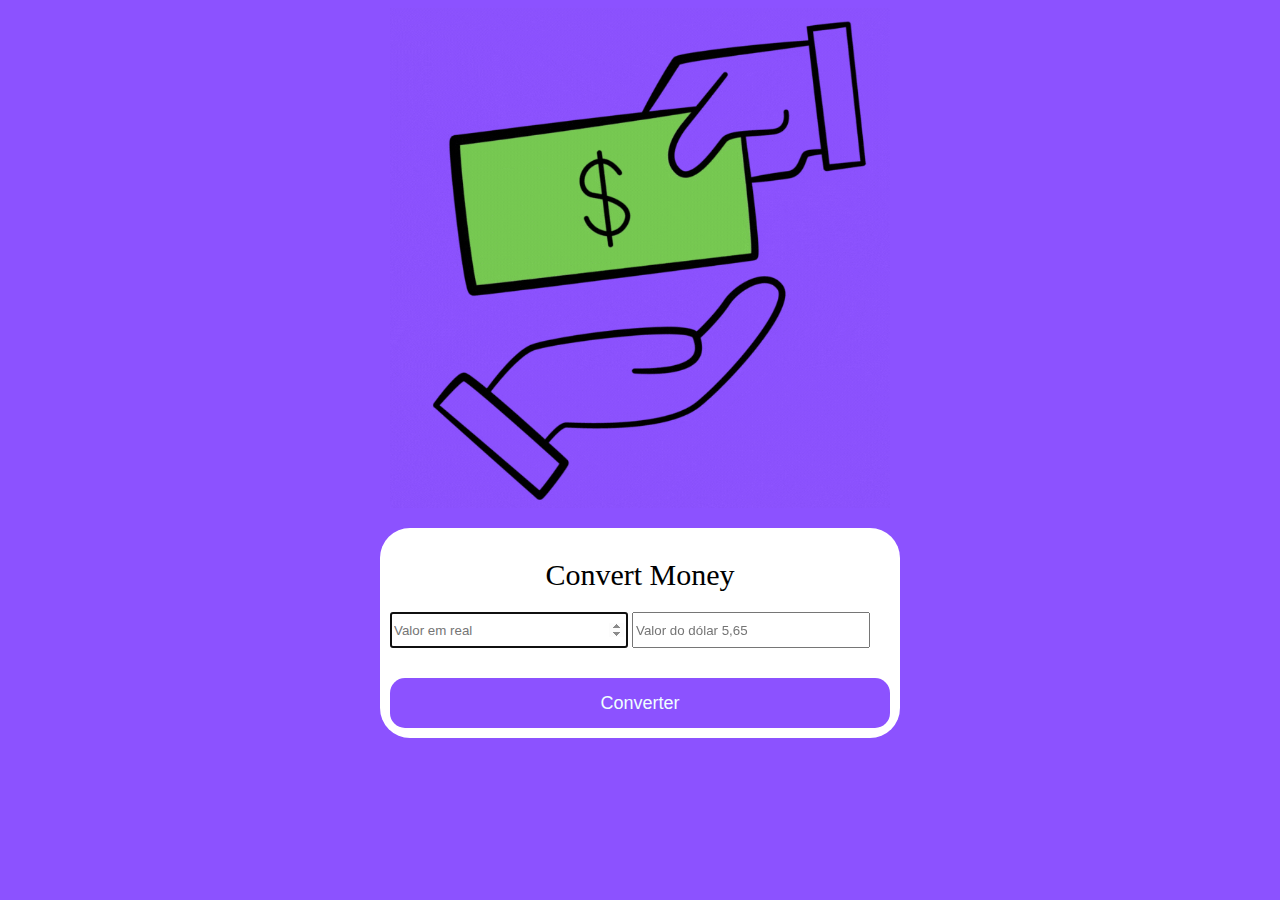
<file: index.html>
<!DOCTYPE html>
<html lang="pt-br">
<head>
  <meta charset="UTF-8">
  <meta name="viewport" content="width=device-width, initial-scale=1.0">
  <link rel="stylesheet" href="style.css">
  <title>Convert Dolar 1</title>
</head>

<body>
  <img class="img-1" src="./img.gif/logo.gif" alt="Logo Dolar">
  <div>
    <h1><strong>Convert Money</strong></h1>

    <input type="number" autofocus id="valor-real" placeholder="Valor em real">
    <input type="number" id="valor-dolar" placeholder="Valor do dólar 5,65" readonly>

    <button onclick="convert()">Converter</button>

  </div>

  <script src="script.js"></script>
</body>
</html>
</file>
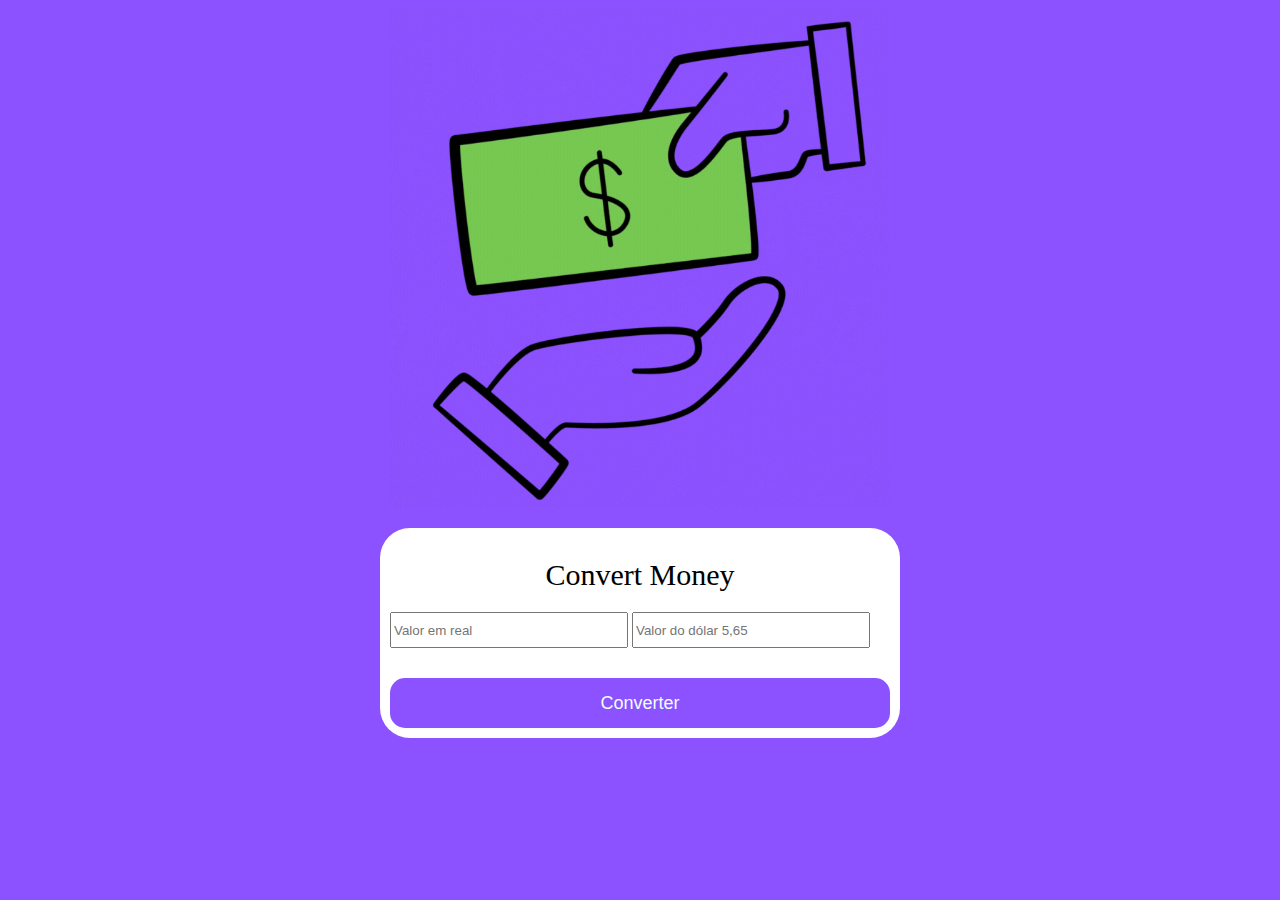
<file: Convert dolar 1.0/index.html>
<!DOCTYPE html>
<html lang="pt-br">
<head>
  <meta charset="UTF-8">
  <meta name="viewport" content="width=device-width, initial-scale=1.0">
  <link rel="stylesheet" href="style.css">
  <title>Convert Dolar 1</title>
</head>

<body>
  <img class="img-1" src="./logo.gif" alt="Logo Dolar">
  <div>
    <h1><strong>Convert Money</strong></h1>

    <input type="number" id="valor-real" placeholder="Valor em real">
    <input type="number" id="valor-dolar" placeholder="Valor do dólar 5,65" readonly>

    <button onclick="convert()">Converter</button>

  </div>

  <script src="script.js"></script>
</body>
</html>
</file>
<file: style.css>
body {
    background-color: #8c52FF;
}

.img-1 {
    width: 500px;
    display: block;
    margin-left: auto;
    margin-right: auto;
}

div {
    background-color: white;
    width: 500px;
    padding: 10px;
    margin-left: auto;
    margin-right: auto;
    margin-top: 20px;
    border-radius: 30px;
}

h1 {
    text-align: center;
    font-size: 30px;
    font-weight: 300;
}

input {
    width: 230px;
    height: 30px;
}

button {
    margin-top: 30px;
    height: 50px;
    border-radius: 15px;
    width: 100%;
    border: none;
    background-color: #8c52FF;
    font-size: 18px;
    color: azure;
    cursor: pointer;
}

































/* 
 html: (HyperText Markup Language) 

    Principais TAG's Para Textos 

- Cabeçalho (Headline): Diferença de uma para outra é sua importancia!!
    - <h1></h1>
    - <h2></h2>
    - <h3></h3>
    - <h4></h4>
    - <h5></h5>
    - <h6></h6>

- Quebra de texto (Espaço)
    - <br>

- Parágrafo
    -<p></p>

- Italico (Mudar formato da fonte)
    - <i></i>

- Negrito
    - <b></b> (bold)

- Enfase
    - strong (Sinaliza o navegador para ler o ponto principal do site "Texto" usada no <p> </p> <h1> </h1> etc...)

- Listas
    - <ul></ul> Não ordenadas (Adiciona marcadores "•") 
    - <ol></ol> Ordenadas (Adiciona numerações "1. 2. etc..") 
    - <li></li> Itens da listas
        Ex <ol> <li> </li> </ol>  ou  <ul> <li> </li> </ul>

- Link:
    - <a></a>
        Ex: <a href="Colocar Link"> </a>        
            href="" (Serve para definir o destino de um link) 

- Video 
    - <video src=""></video>       
        Ex src="./  (Seria a origem)
    - Adic Controles tag controls
        Ex <video src="" controls></video>

- Mudar tamanho Estas configs da para usar no index.html para o tamanho de imagem mas ele é um codigo que deve ser escrito pouco o ideal seria digitar no style.css  
    - width="" (largura)      
    - height="" (Altura)
    - autoplay (Video inicia com o site "Mas seguindo as regras do navegador")(Ex: Google Chrome precisa do muted para funcionar o autoplay)
    - muted (mutar)
    - poster="" (Capa para video)
    - <source src=""> (Adiciona varios formato de video mais mudando o final ex .mp4 .mkv .mov)
        
- Iframe (Permite exibir conteúdo de uma pagina no site )
    <iframe src=" link " frameborder="0"></iframe>                  
        frameborder="0" (remove borda caso seja necessario)          
            Para pegar um link ja pronto va em compartilhar e incorporar Ex youtube Google maps
            
- Imagem no html 
    <img src="local da img" alt="nome da img/video">                
        alt="nome da img/video" é um texto alternativo caso não apareça imagem sera mostrado um texto (usado por deficientes visuais)     

- figure 
    <figure></figure>   
        Precisa ser anexado uma imagem ou video 
            Ex <figure><img src="local da img/video" alt="Nome da img/video"></figure>
    
    <figcaption>Nome da Imagem </figcaption>    
        Permite adic uma legenda 
            Ex <figure><figcaption>Nome da imagem</figcaption></figure>  

- <div></div>   
    Serve para criar uma divisão ou seção em um documento (caixa)

- <form></form> Formulario

    <input type="">
        É um campo para que o usuário ou usuária possa inserir algum texto

    <input placeholder="" type=""> 
        Placeholder é um dica do que tem que ser digitado 
            Ex digite seu email

    <input placeholder="" type="" required> 
            required é um campo obrigatorio a ser preenchido
                type="" é usado para especificar o tipo de conteúdo ou a função de um elemento

- submit (submeter) 
    <button type="submit"></button>
        submit é utilizado para criar um botão que, quando clicado, envia os dados do formulário para o servidor  */
</file>
<file: Convert dolar 1.0/style.css>
body {
    background-color: #8c52FF;
}

.img-1 {
    width: 500px;
    display: block;
    margin-left: auto;
    margin-right: auto;
}

div {
    background-color: white;
    width: 500px;
    padding: 10px;
    margin-left: auto;
    margin-right: auto;
    margin-top: 20px;
    border-radius: 30px;
}

h1 {
    text-align: center;
    font-size: 30px;
    font-weight: 300;
}

input {
    width: 230px;
    height: 30px;
}

button {
    margin-top: 30px;
    height: 50px;
    border-radius: 15px;
    width: 100%;
    border: none;
    background-color: #8c52FF;
    font-size: 18px;
    color: azure;
    cursor: pointer;
}

































/* 
 html: (HyperText Markup Language) 

    Principais TAG's Para Textos 

- Cabeçalho (Headline): Diferença de uma para outra é sua importancia!!
    - <h1></h1>
    - <h2></h2>
    - <h3></h3>
    - <h4></h4>
    - <h5></h5>
    - <h6></h6>

- Quebra de texto (Espaço)
    - <br>

- Parágrafo
    -<p></p>

- Italico (Mudar formato da fonte)
    - <i></i>

- Negrito
    - <b></b> (bold)

- Enfase
    - strong (Sinaliza o navegador para ler o ponto principal do site "Texto" usada no <p> </p> <h1> </h1> etc...)

- Listas
    - <ul></ul> Não ordenadas (Adiciona marcadores "•") 
    - <ol></ol> Ordenadas (Adiciona numerações "1. 2. etc..") 
    - <li></li> Itens da listas
        Ex <ol> <li> </li> </ol>  ou  <ul> <li> </li> </ul>

- Link:
    - <a></a>
        Ex: <a href="Colocar Link"> </a>        
            href="" (Serve para definir o destino de um link) 

- Video 
    - <video src=""></video>       
        Ex src="./  (Seria a origem)
    - Adic Controles tag controls
        Ex <video src="" controls></video>

- Mudar tamanho Estas configs da para usar no index.html para o tamanho de imagem mas ele é um codigo que deve ser escrito pouco o ideal seria digitar no style.css  
    - width="" (largura)      
    - height="" (Altura)
    - autoplay (Video inicia com o site "Mas seguindo as regras do navegador")(Ex: Google Chrome precisa do muted para funcionar o autoplay)
    - muted (mutar)
    - poster="" (Capa para video)
    - <source src=""> (Adiciona varios formato de video mais mudando o final ex .mp4 .mkv .mov)
        
- Iframe (Permite exibir conteúdo de uma pagina no site )
    <iframe src=" link " frameborder="0"></iframe>                  
        frameborder="0" (remove borda caso seja necessario)          
            Para pegar um link ja pronto va em compartilhar e incorporar Ex youtube Google maps
            
- Imagem no html 
    <img src="local da img" alt="nome da img/video">                
        alt="nome da img/video" é um texto alternativo caso não apareça imagem sera mostrado um texto (usado por deficientes visuais)     

- figure 
    <figure></figure>   
        Precisa ser anexado uma imagem ou video 
            Ex <figure><img src="local da img/video" alt="Nome da img/video"></figure>
    
    <figcaption>Nome da Imagem </figcaption>    
        Permite adic uma legenda 
            Ex <figure><figcaption>Nome da imagem</figcaption></figure>  

- <div></div>   
    Serve para criar uma divisão ou seção em um documento (caixa)

- <form></form> Formulario

    <input type="">
        É um campo para que o usuário ou usuária possa inserir algum texto

    <input placeholder="" type=""> 
        Placeholder é um dica do que tem que ser digitado 
            Ex digite seu email

    <input placeholder="" type="" required> 
            required é um campo obrigatorio a ser preenchido
                type="" é usado para especificar o tipo de conteúdo ou a função de um elemento

- submit (submeter) 
    <button type="submit"></button>
        submit é utilizado para criar um botão que, quando clicado, envia os dados do formulário para o servidor  */
</file>
